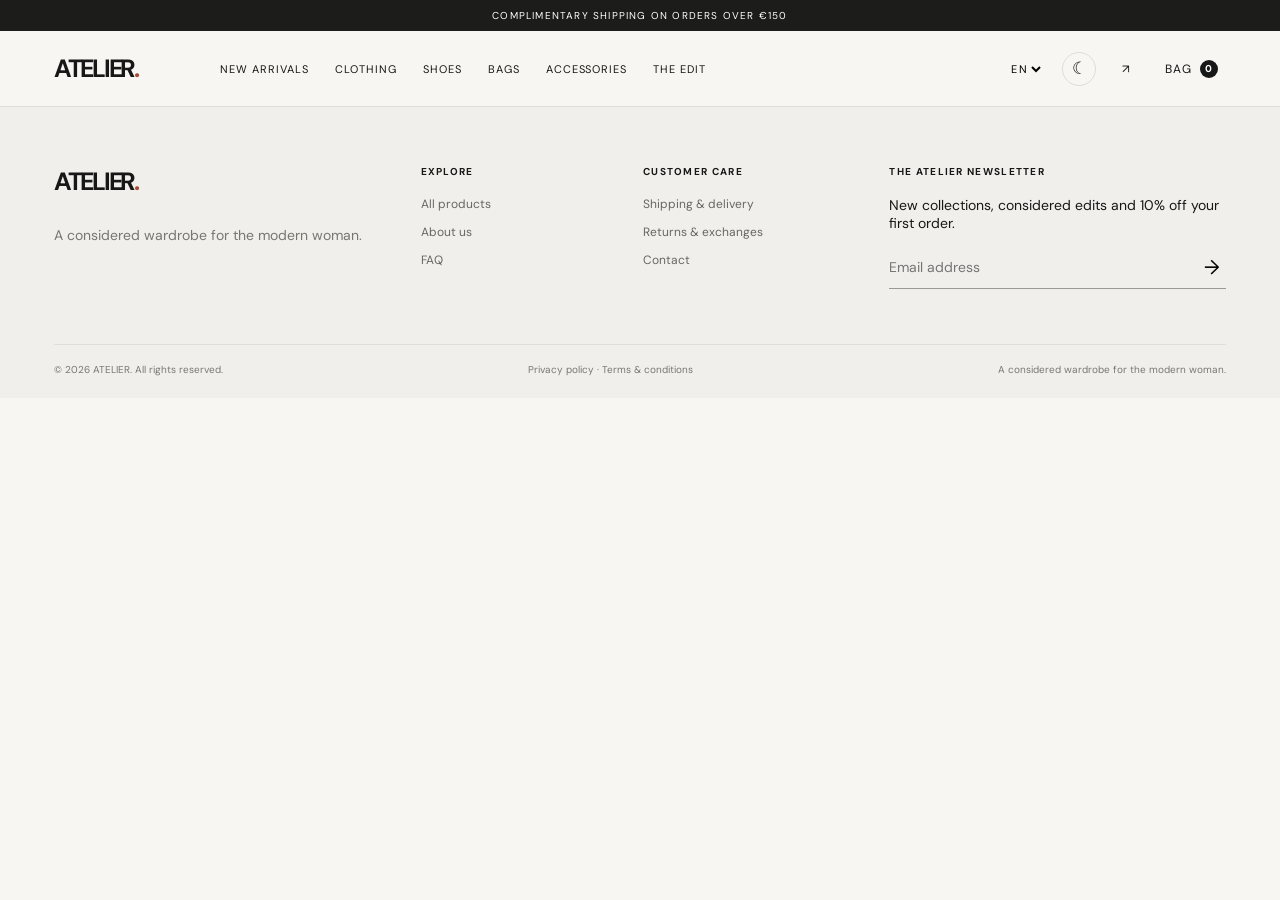
<file: index.html>
<!doctype html>
<html lang="en">
<head>
<meta charset="utf-8"><meta name="viewport" content="width=device-width,initial-scale=1">
<meta name="description" content="ATELIER — a curated destination for contemporary women's fashion.">
<title>ATELIER — Contemporary Fashion</title>
<link rel="preconnect" href="https://images.unsplash.com"><link rel="preconnect" href="https://fonts.googleapis.com"><link rel="preconnect" href="https://fonts.gstatic.com" crossorigin>
<link href="https://fonts.googleapis.com/css2?family=DM+Sans:wght@400;500;600;700&family=Playfair+Display:wght@500;600&display=swap" rel="stylesheet">
<link rel="stylesheet" href="styles.css">
</head>
<body>
<div class="topline" id="topline">Complimentary shipping on orders over €150</div>
<header class="header">
 <button class="icon-btn menu-toggle" id="menuToggle" aria-label="Open menu">☰</button>
 <a class="logo" href="/en/">ATELIER<span>.</span></a>
 <nav class="main-nav" id="mainNav"><a href="/en/catalog?cat=new" data-i18n="new">New arrivals</a><a href="/en/catalog?cat=clothing" data-i18n="clothing">Clothing</a><a href="/en/catalog?cat=shoes" data-i18n="shoes">Shoes</a><a href="/en/catalog?cat=bags" data-i18n="bags">Bags</a><a href="/en/catalog?cat=accessories" data-i18n="accessories">Accessories</a><a href="/en/about" data-i18n="edit">The edit</a></nav>
 <div class="header-actions"><select id="language" aria-label="Language"><option value="en">EN</option><option value="ru">RU</option><option value="es">ES</option><option value="de">DE</option></select><a class="icon-btn" href="/en/contact" aria-label="Contact">↗</a><button class="icon-btn bag-btn" id="bagButton" aria-label="Shopping bag"><span data-i18n="yourBag">BAG</span> <b id="bagCount">0</b></button></div>
</header>
<main id="app"></main>
<footer class="footer"><div class="footer-top"><div><a class="logo footer-logo" href="/en/">ATELIER<span>.</span></a><p class="muted" data-i18n="footerTag">A considered wardrobe for the modern woman.</p></div><div><h4 data-i18n="explore">Explore</h4><a href="/en/catalog" data-i18n="allProducts">All products</a><a href="/en/about" data-i18n="about">About us</a><a href="/en/faq">FAQ</a></div><div><h4 data-i18n="help">Customer care</h4><a href="/en/shipping" data-i18n="shipping">Shipping & delivery</a><a href="/en/returns" data-i18n="returns">Returns & exchanges</a><a href="/en/contact" data-i18n="contact">Contact</a></div><div class="newsletter"><h4 data-i18n="newsletter">The ATELIER newsletter</h4><p data-i18n="newsletterText">New collections, considered edits and 10% off your first order.</p><form id="newsletterForm"><input type="email" placeholder="Email address" required><button type="submit" aria-label="Subscribe">→</button></form><small id="newsletterMsg"></small></div></div><div class="footer-bottom"><span>© 2026 ATELIER. All rights reserved.</span><span><a href="/en/privacy" data-i18n="privacyTitle">Privacy policy</a> · <a href="/en/terms" data-i18n="termsTitle">Terms & conditions</a></span><span data-i18n="footerTag">A considered wardrobe for the modern woman.</span></div></footer>
<div class="drawer-backdrop" id="backdrop"></div><aside class="cart-drawer" id="cartDrawer"><div class="drawer-head"><h2 data-i18n="yourBag">Your bag</h2><button class="icon-btn" id="closeCart">✕</button></div><div id="cartItems" class="cart-items"></div><div class="cart-bottom"><div class="subtotal"><span data-i18n="subtotal">Subtotal</span><strong id="cartSubtotal">€0</strong></div><p class="muted" data-i18n="shippingCalc">Shipping and taxes calculated at checkout.</p><button class="btn btn-dark full" id="checkoutBtn" data-i18n="checkout">Proceed to checkout</button><a class="continue" href="/en/catalog" data-i18n="continueShopping">Continue shopping</a></div></aside>
<div class="toast" id="toast" role="status"></div>
<script src="app.js"></script>
<script src="site-ui.js"></script></body></html>
</file>
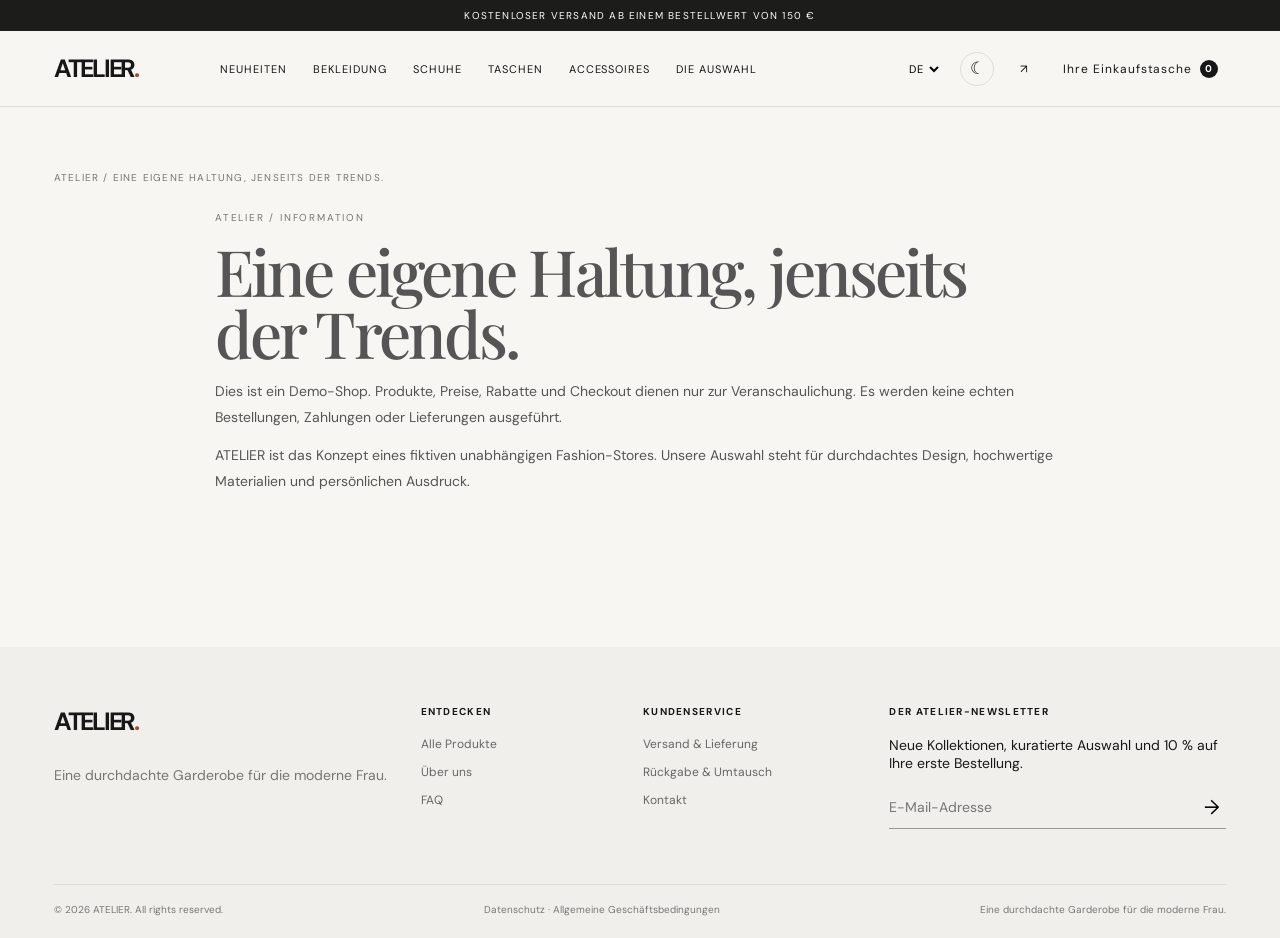
<file: de/index.html>
<!doctype html>
<html lang="de">
<head>
<meta charset="utf-8"><meta name="viewport" content="width=device-width,initial-scale=1">
<meta name="description" content="ATELIER — a curated destination for contemporary women's fashion.">
<title>ATELIER — Contemporary Fashion</title>
<link rel="preconnect" href="https://images.unsplash.com"><link rel="preconnect" href="https://fonts.googleapis.com"><link rel="preconnect" href="https://fonts.gstatic.com" crossorigin>
<link href="https://fonts.googleapis.com/css2?family=DM+Sans:wght@400;500;600;700&family=Playfair+Display:wght@500;600&display=swap" rel="stylesheet">
<link rel="stylesheet" href="/styles.css">
</head>
<body>
<div class="topline" id="topline">Complimentary shipping on orders over €150</div>
<header class="header">
 <button class="icon-btn menu-toggle" id="menuToggle" aria-label="Open menu">☰</button>
 <a class="logo" href="/de/">ATELIER<span>.</span></a>
 <nav class="main-nav" id="mainNav"><a href="/en/catalog?cat=new" data-i18n="new">New arrivals</a><a href="/en/catalog?cat=clothing" data-i18n="clothing">Clothing</a><a href="/en/catalog?cat=shoes" data-i18n="shoes">Shoes</a><a href="/en/catalog?cat=bags" data-i18n="bags">Bags</a><a href="/en/catalog?cat=accessories" data-i18n="accessories">Accessories</a><a href="/en/about" data-i18n="edit">The edit</a></nav>
 <div class="header-actions"><select id="language" aria-label="Language"><option value="en">EN</option><option value="ru">RU</option><option value="es">ES</option><option value="de">DE</option></select><a class="icon-btn" href="/en/contact" aria-label="Contact">↗</a><button class="icon-btn bag-btn" id="bagButton" aria-label="Shopping bag"><span data-i18n="yourBag">BAG</span> <b id="bagCount">0</b></button></div>
</header>
<main id="app"></main>
<footer class="footer"><div class="footer-top"><div><a class="logo footer-logo" href="/de/">ATELIER<span>.</span></a><p class="muted" data-i18n="footerTag">A considered wardrobe for the modern woman.</p></div><div><h4 data-i18n="explore">Explore</h4><a href="/en/catalog" data-i18n="allProducts">All products</a><a href="/en/about" data-i18n="about">About us</a><a href="/en/faq">FAQ</a></div><div><h4 data-i18n="help">Customer care</h4><a href="/en/shipping" data-i18n="shipping">Shipping & delivery</a><a href="/en/returns" data-i18n="returns">Returns & exchanges</a><a href="/en/contact" data-i18n="contact">Contact</a></div><div class="newsletter"><h4 data-i18n="newsletter">The ATELIER newsletter</h4><p data-i18n="newsletterText">New collections, considered edits and 10% off your first order.</p><form id="newsletterForm"><input type="email" placeholder="Email address" required><button type="submit" aria-label="Subscribe">→</button></form><small id="newsletterMsg"></small></div></div><div class="footer-bottom"><span>© 2026 ATELIER. All rights reserved.</span><span><a href="/en/privacy" data-i18n="privacyTitle">Privacy policy</a> · <a href="/en/terms" data-i18n="termsTitle">Terms & conditions</a></span><span data-i18n="footerTag">A considered wardrobe for the modern woman.</span></div></footer>
<div class="drawer-backdrop" id="backdrop"></div><aside class="cart-drawer" id="cartDrawer"><div class="drawer-head"><h2 data-i18n="yourBag">Your bag</h2><button class="icon-btn" id="closeCart">✕</button></div><div id="cartItems" class="cart-items"></div><div class="cart-bottom"><div class="subtotal"><span data-i18n="subtotal">Subtotal</span><strong id="cartSubtotal">€0</strong></div><p class="muted" data-i18n="shippingCalc">Shipping and taxes calculated at checkout.</p><button class="btn btn-dark full" id="checkoutBtn" data-i18n="checkout">Proceed to checkout</button><a class="continue" href="/en/catalog" data-i18n="continueShopping">Continue shopping</a></div></aside>
<div class="toast" id="toast" role="status"></div>
<script src="/app.js"></script>
<script src="/site-ui.js"></script></body></html>
</file>
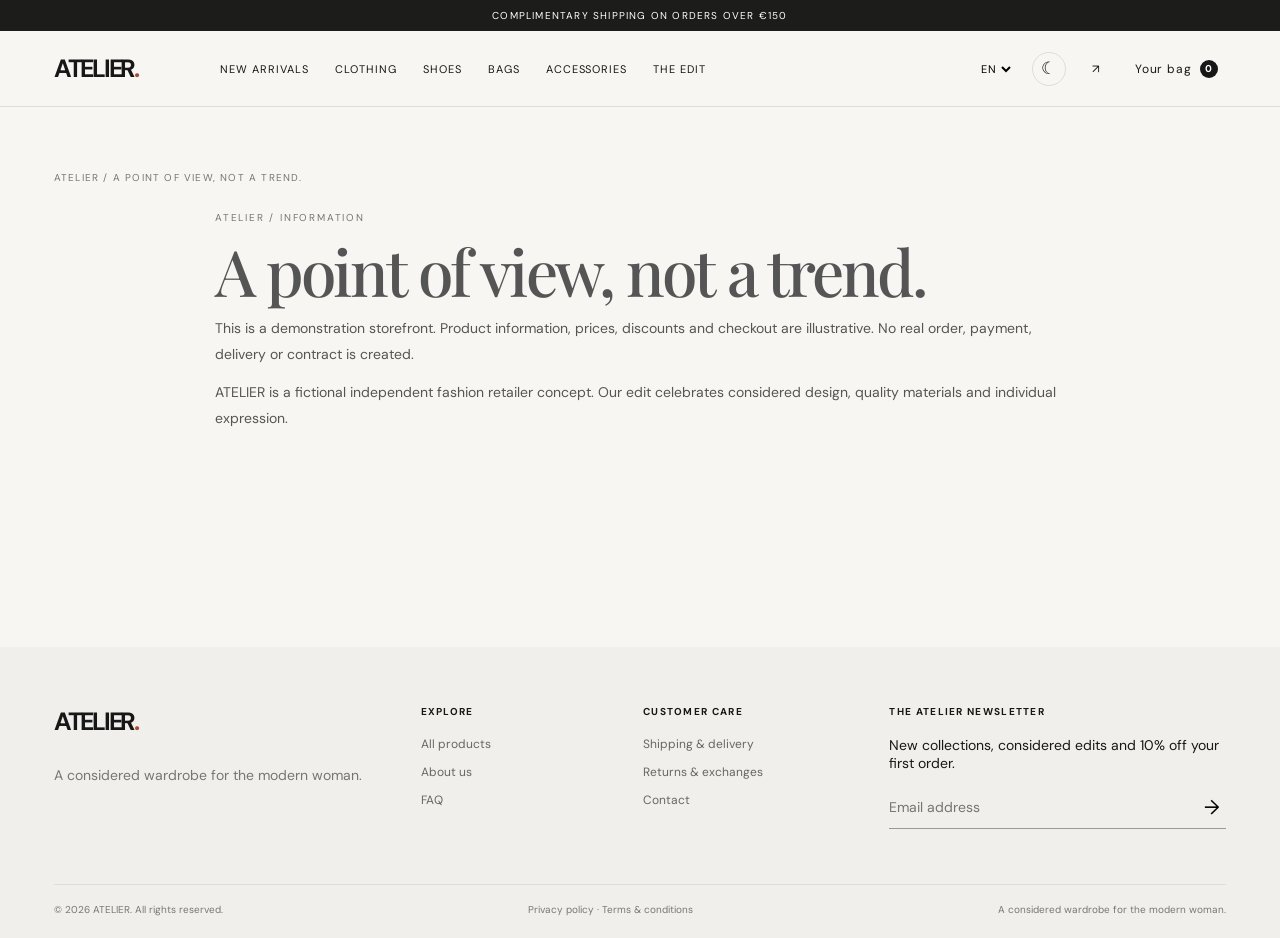
<file: en/index.html>
<!doctype html>
<html lang="en">
<head>
<meta charset="utf-8"><meta name="viewport" content="width=device-width,initial-scale=1">
<meta name="description" content="ATELIER — a curated destination for contemporary women's fashion.">
<title>ATELIER — Contemporary Fashion</title>
<link rel="preconnect" href="https://images.unsplash.com"><link rel="preconnect" href="https://fonts.googleapis.com"><link rel="preconnect" href="https://fonts.gstatic.com" crossorigin>
<link href="https://fonts.googleapis.com/css2?family=DM+Sans:wght@400;500;600;700&family=Playfair+Display:wght@500;600&display=swap" rel="stylesheet">
<link rel="stylesheet" href="/styles.css">
</head>
<body>
<div class="topline" id="topline">Complimentary shipping on orders over €150</div>
<header class="header">
 <button class="icon-btn menu-toggle" id="menuToggle" aria-label="Open menu">☰</button>
 <a class="logo" href="/en/">ATELIER<span>.</span></a>
 <nav class="main-nav" id="mainNav"><a href="/en/catalog?cat=new" data-i18n="new">New arrivals</a><a href="/en/catalog?cat=clothing" data-i18n="clothing">Clothing</a><a href="/en/catalog?cat=shoes" data-i18n="shoes">Shoes</a><a href="/en/catalog?cat=bags" data-i18n="bags">Bags</a><a href="/en/catalog?cat=accessories" data-i18n="accessories">Accessories</a><a href="/en/about" data-i18n="edit">The edit</a></nav>
 <div class="header-actions"><select id="language" aria-label="Language"><option value="en">EN</option><option value="ru">RU</option><option value="es">ES</option><option value="de">DE</option></select><a class="icon-btn" href="/en/contact" aria-label="Contact">↗</a><button class="icon-btn bag-btn" id="bagButton" aria-label="Shopping bag"><span data-i18n="yourBag">BAG</span> <b id="bagCount">0</b></button></div>
</header>
<main id="app"></main>
<footer class="footer"><div class="footer-top"><div><a class="logo footer-logo" href="/en/">ATELIER<span>.</span></a><p class="muted" data-i18n="footerTag">A considered wardrobe for the modern woman.</p></div><div><h4 data-i18n="explore">Explore</h4><a href="/en/catalog" data-i18n="allProducts">All products</a><a href="/en/about" data-i18n="about">About us</a><a href="/en/faq">FAQ</a></div><div><h4 data-i18n="help">Customer care</h4><a href="/en/shipping" data-i18n="shipping">Shipping & delivery</a><a href="/en/returns" data-i18n="returns">Returns & exchanges</a><a href="/en/contact" data-i18n="contact">Contact</a></div><div class="newsletter"><h4 data-i18n="newsletter">The ATELIER newsletter</h4><p data-i18n="newsletterText">New collections, considered edits and 10% off your first order.</p><form id="newsletterForm"><input type="email" placeholder="Email address" required><button type="submit" aria-label="Subscribe">→</button></form><small id="newsletterMsg"></small></div></div><div class="footer-bottom"><span>© 2026 ATELIER. All rights reserved.</span><span><a href="/en/privacy" data-i18n="privacyTitle">Privacy policy</a> · <a href="/en/terms" data-i18n="termsTitle">Terms & conditions</a></span><span data-i18n="footerTag">A considered wardrobe for the modern woman.</span></div></footer>
<div class="drawer-backdrop" id="backdrop"></div><aside class="cart-drawer" id="cartDrawer"><div class="drawer-head"><h2 data-i18n="yourBag">Your bag</h2><button class="icon-btn" id="closeCart">✕</button></div><div id="cartItems" class="cart-items"></div><div class="cart-bottom"><div class="subtotal"><span data-i18n="subtotal">Subtotal</span><strong id="cartSubtotal">€0</strong></div><p class="muted" data-i18n="shippingCalc">Shipping and taxes calculated at checkout.</p><button class="btn btn-dark full" id="checkoutBtn" data-i18n="checkout">Proceed to checkout</button><a class="continue" href="/en/catalog" data-i18n="continueShopping">Continue shopping</a></div></aside>
<div class="toast" id="toast" role="status"></div>
<script src="/app.js"></script>
<script src="/site-ui.js"></script></body></html>
</file>
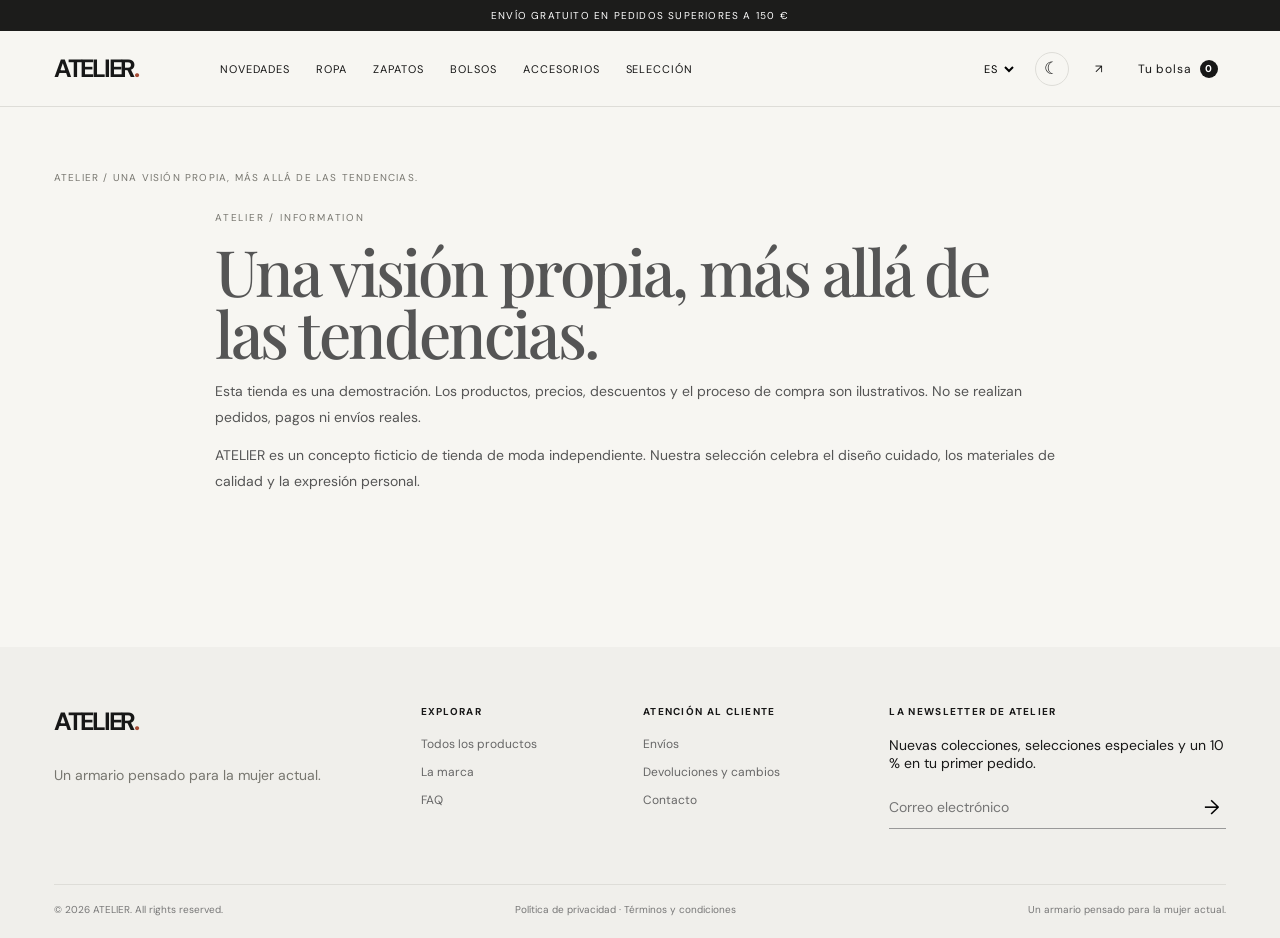
<file: es/index.html>
<!doctype html>
<html lang="es">
<head>
<meta charset="utf-8"><meta name="viewport" content="width=device-width,initial-scale=1">
<meta name="description" content="ATELIER — a curated destination for contemporary women's fashion.">
<title>ATELIER — Contemporary Fashion</title>
<link rel="preconnect" href="https://images.unsplash.com"><link rel="preconnect" href="https://fonts.googleapis.com"><link rel="preconnect" href="https://fonts.gstatic.com" crossorigin>
<link href="https://fonts.googleapis.com/css2?family=DM+Sans:wght@400;500;600;700&family=Playfair+Display:wght@500;600&display=swap" rel="stylesheet">
<link rel="stylesheet" href="/styles.css">
</head>
<body>
<div class="topline" id="topline">Complimentary shipping on orders over €150</div>
<header class="header">
 <button class="icon-btn menu-toggle" id="menuToggle" aria-label="Open menu">☰</button>
 <a class="logo" href="/es/">ATELIER<span>.</span></a>
 <nav class="main-nav" id="mainNav"><a href="/en/catalog?cat=new" data-i18n="new">New arrivals</a><a href="/en/catalog?cat=clothing" data-i18n="clothing">Clothing</a><a href="/en/catalog?cat=shoes" data-i18n="shoes">Shoes</a><a href="/en/catalog?cat=bags" data-i18n="bags">Bags</a><a href="/en/catalog?cat=accessories" data-i18n="accessories">Accessories</a><a href="/en/about" data-i18n="edit">The edit</a></nav>
 <div class="header-actions"><select id="language" aria-label="Language"><option value="en">EN</option><option value="ru">RU</option><option value="es">ES</option><option value="de">DE</option></select><a class="icon-btn" href="/en/contact" aria-label="Contact">↗</a><button class="icon-btn bag-btn" id="bagButton" aria-label="Shopping bag"><span data-i18n="yourBag">BAG</span> <b id="bagCount">0</b></button></div>
</header>
<main id="app"></main>
<footer class="footer"><div class="footer-top"><div><a class="logo footer-logo" href="/es/">ATELIER<span>.</span></a><p class="muted" data-i18n="footerTag">A considered wardrobe for the modern woman.</p></div><div><h4 data-i18n="explore">Explore</h4><a href="/en/catalog" data-i18n="allProducts">All products</a><a href="/en/about" data-i18n="about">About us</a><a href="/en/faq">FAQ</a></div><div><h4 data-i18n="help">Customer care</h4><a href="/en/shipping" data-i18n="shipping">Shipping & delivery</a><a href="/en/returns" data-i18n="returns">Returns & exchanges</a><a href="/en/contact" data-i18n="contact">Contact</a></div><div class="newsletter"><h4 data-i18n="newsletter">The ATELIER newsletter</h4><p data-i18n="newsletterText">New collections, considered edits and 10% off your first order.</p><form id="newsletterForm"><input type="email" placeholder="Email address" required><button type="submit" aria-label="Subscribe">→</button></form><small id="newsletterMsg"></small></div></div><div class="footer-bottom"><span>© 2026 ATELIER. All rights reserved.</span><span><a href="/en/privacy" data-i18n="privacyTitle">Privacy policy</a> · <a href="/en/terms" data-i18n="termsTitle">Terms & conditions</a></span><span data-i18n="footerTag">A considered wardrobe for the modern woman.</span></div></footer>
<div class="drawer-backdrop" id="backdrop"></div><aside class="cart-drawer" id="cartDrawer"><div class="drawer-head"><h2 data-i18n="yourBag">Your bag</h2><button class="icon-btn" id="closeCart">✕</button></div><div id="cartItems" class="cart-items"></div><div class="cart-bottom"><div class="subtotal"><span data-i18n="subtotal">Subtotal</span><strong id="cartSubtotal">€0</strong></div><p class="muted" data-i18n="shippingCalc">Shipping and taxes calculated at checkout.</p><button class="btn btn-dark full" id="checkoutBtn" data-i18n="checkout">Proceed to checkout</button><a class="continue" href="/en/catalog" data-i18n="continueShopping">Continue shopping</a></div></aside>
<div class="toast" id="toast" role="status"></div>
<script src="/app.js"></script>
<script src="/site-ui.js"></script></body></html>
</file>
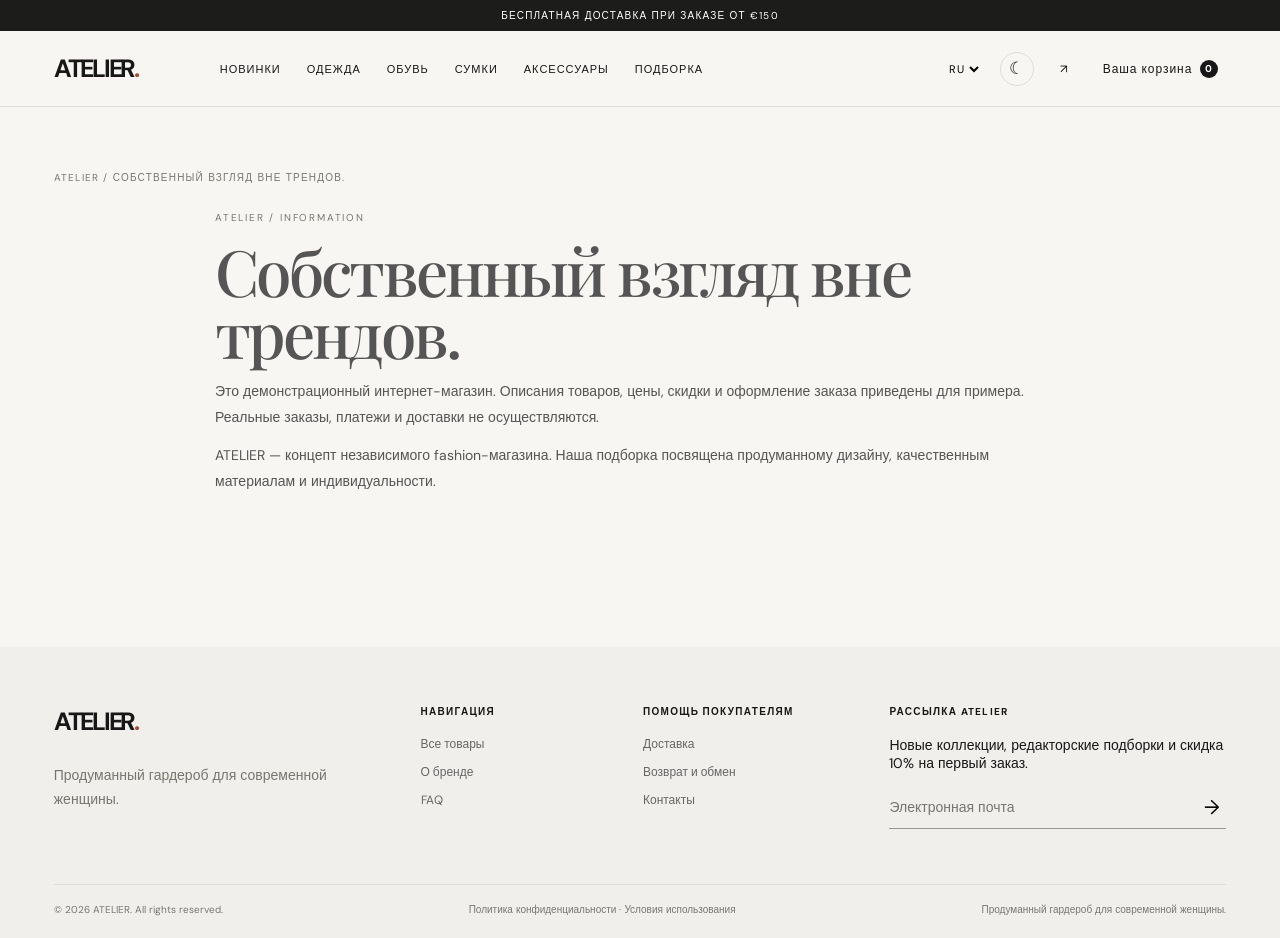
<file: ru/index.html>
<!doctype html>
<html lang="ru">
<head>
<meta charset="utf-8"><meta name="viewport" content="width=device-width,initial-scale=1">
<meta name="description" content="ATELIER — a curated destination for contemporary women's fashion.">
<title>ATELIER — Contemporary Fashion</title>
<link rel="preconnect" href="https://images.unsplash.com"><link rel="preconnect" href="https://fonts.googleapis.com"><link rel="preconnect" href="https://fonts.gstatic.com" crossorigin>
<link href="https://fonts.googleapis.com/css2?family=DM+Sans:wght@400;500;600;700&family=Playfair+Display:wght@500;600&display=swap" rel="stylesheet">
<link rel="stylesheet" href="/styles.css">
</head>
<body>
<div class="topline" id="topline">Complimentary shipping on orders over €150</div>
<header class="header">
 <button class="icon-btn menu-toggle" id="menuToggle" aria-label="Open menu">☰</button>
 <a class="logo" href="/ru/">ATELIER<span>.</span></a>
 <nav class="main-nav" id="mainNav"><a href="/en/catalog?cat=new" data-i18n="new">New arrivals</a><a href="/en/catalog?cat=clothing" data-i18n="clothing">Clothing</a><a href="/en/catalog?cat=shoes" data-i18n="shoes">Shoes</a><a href="/en/catalog?cat=bags" data-i18n="bags">Bags</a><a href="/en/catalog?cat=accessories" data-i18n="accessories">Accessories</a><a href="/en/about" data-i18n="edit">The edit</a></nav>
 <div class="header-actions"><select id="language" aria-label="Language"><option value="en">EN</option><option value="ru">RU</option><option value="es">ES</option><option value="de">DE</option></select><a class="icon-btn" href="/en/contact" aria-label="Contact">↗</a><button class="icon-btn bag-btn" id="bagButton" aria-label="Shopping bag"><span data-i18n="yourBag">BAG</span> <b id="bagCount">0</b></button></div>
</header>
<main id="app"></main>
<footer class="footer"><div class="footer-top"><div><a class="logo footer-logo" href="/ru/">ATELIER<span>.</span></a><p class="muted" data-i18n="footerTag">A considered wardrobe for the modern woman.</p></div><div><h4 data-i18n="explore">Explore</h4><a href="/en/catalog" data-i18n="allProducts">All products</a><a href="/en/about" data-i18n="about">About us</a><a href="/en/faq">FAQ</a></div><div><h4 data-i18n="help">Customer care</h4><a href="/en/shipping" data-i18n="shipping">Shipping & delivery</a><a href="/en/returns" data-i18n="returns">Returns & exchanges</a><a href="/en/contact" data-i18n="contact">Contact</a></div><div class="newsletter"><h4 data-i18n="newsletter">The ATELIER newsletter</h4><p data-i18n="newsletterText">New collections, considered edits and 10% off your first order.</p><form id="newsletterForm"><input type="email" placeholder="Email address" required><button type="submit" aria-label="Subscribe">→</button></form><small id="newsletterMsg"></small></div></div><div class="footer-bottom"><span>© 2026 ATELIER. All rights reserved.</span><span><a href="/en/privacy" data-i18n="privacyTitle">Privacy policy</a> · <a href="/en/terms" data-i18n="termsTitle">Terms & conditions</a></span><span data-i18n="footerTag">A considered wardrobe for the modern woman.</span></div></footer>
<div class="drawer-backdrop" id="backdrop"></div><aside class="cart-drawer" id="cartDrawer"><div class="drawer-head"><h2 data-i18n="yourBag">Your bag</h2><button class="icon-btn" id="closeCart">✕</button></div><div id="cartItems" class="cart-items"></div><div class="cart-bottom"><div class="subtotal"><span data-i18n="subtotal">Subtotal</span><strong id="cartSubtotal">€0</strong></div><p class="muted" data-i18n="shippingCalc">Shipping and taxes calculated at checkout.</p><button class="btn btn-dark full" id="checkoutBtn" data-i18n="checkout">Proceed to checkout</button><a class="continue" href="/en/catalog" data-i18n="continueShopping">Continue shopping</a></div></aside>
<div class="toast" id="toast" role="status"></div>
<script src="/app.js"></script>
<script src="/site-ui.js"></script></body></html>
</file>
<file: styles.css>
:root{--ink:#171717;--paper:#f7f6f2;--white:#fff;--line:#deddd8;--muted:#77766f;--accent:#a64b35;--serif:'Playfair Display',Georgia,serif;--sans:'DM Sans',Arial,sans-serif}*{box-sizing:border-box}html{scroll-behavior:smooth}body{margin:0;background:var(--paper);color:var(--ink);font-family:var(--sans);font-size:14px}a{color:inherit;text-decoration:none}button,input,select,textarea{font:inherit}.topline{background:#1c1c1b;color:#fff;text-align:center;padding:9px 12px;font-size:10px;letter-spacing:.12em;text-transform:uppercase}.header{height:76px;background:var(--paper);display:flex;align-items:center;justify-content:space-between;padding:0 4.2%;border-bottom:1px solid var(--line);position:sticky;top:0;z-index:20}.logo{font-size:25px;font-weight:700;letter-spacing:-.09em}.logo span{color:var(--accent)}.main-nav{display:flex;gap:26px;margin-left:7%;margin-right:auto}.main-nav a,.header-actions{font-size:11px;text-transform:uppercase;letter-spacing:.09em}.main-nav a:hover,.footer a:hover{color:var(--accent)}.header-actions{display:flex;align-items:center;gap:18px}.header-actions select{border:0;background:transparent;letter-spacing:.1em;cursor:pointer}.icon-btn{border:0;background:none;color:inherit;cursor:pointer;font-size:12px;letter-spacing:.08em;padding:8px}.bag-btn b{display:inline-grid;place-items:center;background:var(--ink);color:white;border-radius:50%;width:18px;height:18px;margin-left:4px;font-size:10px}.menu-toggle{display:none}.hero{display:grid;grid-template-columns:43% 57%;min-height:610px;background:#e8e4dc}.hero-copy{padding:11% 12%;display:flex;flex-direction:column;justify-content:center;align-items:flex-start}.eyebrow{font-size:10px;letter-spacing:.18em;text-transform:uppercase;color:var(--muted);margin:0 0 22px}.hero h1,.page-title{font:500 clamp(42px,6vw,82px)/.98 var(--serif);letter-spacing:-.045em;margin:0 0 24px}.hero-copy p{max-width:330px;color:#5f5d57;line-height:1.8;margin:0 0 32px}.hero-image{min-height:610px;background-size:cover;background-position:center 40%;position:relative}.hero-image:after{content:'SPRING / SUMMER 26';position:absolute;bottom:24px;right:28px;color:#fff;font-size:10px;letter-spacing:.2em}.btn{display:inline-flex;align-items:center;justify-content:center;gap:15px;padding:15px 22px;text-transform:uppercase;letter-spacing:.12em;font-size:10px;border:1px solid var(--ink);cursor:pointer;transition:.2s}.btn-dark{background:var(--ink);color:white}.btn-dark:hover{background:var(--accent);border-color:var(--accent)}.btn-light{background:transparent;color:var(--ink)}.btn-light:hover{background:var(--ink);color:#fff}.section{padding:78px 4.2%}.section-head{display:flex;align-items:end;justify-content:space-between;margin-bottom:28px}.section-head h2,.content h2{font:500 clamp(30px,4vw,48px)/1.05 var(--serif);letter-spacing:-.035em;margin:0}.text-link{font-size:10px;text-transform:uppercase;letter-spacing:.12em;border-bottom:1px solid;padding-bottom:5px}.category-grid{display:grid;grid-template-columns:repeat(4,1fr);gap:12px}.category-card{height:360px;position:relative;overflow:hidden;background:#ddd}.category-card img{width:100%;height:100%;object-fit:cover;transition:transform .7s}.category-card:hover img{transform:scale(1.04)}.category-card span{position:absolute;left:20px;bottom:18px;color:#fff;font:26px var(--serif);text-shadow:0 1px 12px #0008}.product-grid{display:grid;grid-template-columns:repeat(4,minmax(0,1fr));gap:30px 14px}.product-card{min-width:0;cursor:pointer}.product-image{position:relative;aspect-ratio:3/4;background:#e7e4de;overflow:hidden}.product-image img{width:100%;height:100%;object-fit:cover;transition:transform .5s}.product-card:hover .product-image img{transform:scale(1.035)}.quick-add{position:absolute;left:10px;right:10px;bottom:10px;background:#fff;border:0;padding:13px;text-transform:uppercase;letter-spacing:.1em;font-size:9px;cursor:pointer;opacity:0;transform:translateY(6px);transition:.2s}.product-card:hover .quick-add{opacity:1;transform:none}.product-meta{display:flex;justify-content:space-between;gap:10px;padding-top:12px;font-size:12px}.product-brand{color:var(--muted);font-size:10px;text-transform:uppercase;letter-spacing:.1em;margin-top:8px}.product-name{margin-top:5px}.product-price{white-space:nowrap}.promo{margin:0 4.2%;padding:60px 8%;background:#ded8cf;display:flex;align-items:center;justify-content:space-between;gap:30px}.promo h2{font:500 clamp(30px,4vw,48px)/1.05 var(--serif);max-width:520px;margin:0}.promo p{color:#615d56;line-height:1.7}.editorial{display:grid;grid-template-columns:1fr 1fr;gap:7%;align-items:center}.editorial img{width:100%;max-height:620px;object-fit:cover}.editorial-copy{max-width:430px}.editorial-copy h2{font:500 clamp(34px,4vw,54px)/1.06 var(--serif);margin:0 0 22px}.editorial-copy p{line-height:1.9;color:var(--muted);margin-bottom:28px}.newsletter-strip{background:#242321;color:white;padding:58px 4.2%;display:flex;justify-content:space-between;align-items:center;gap:30px}.newsletter-strip h2{font:500 36px var(--serif);margin:0 0 8px}.newsletter-strip p{color:#bcbab4}.newsletter-strip form{display:flex;border-bottom:1px solid #aaa;min-width:300px}.newsletter-strip input{background:transparent;border:0;padding:13px 0;color:white;outline:0;flex:1}.newsletter-strip button{background:none;color:white;border:0;font-size:20px;cursor:pointer}.footer{padding:58px 4.2% 22px;background:#f0efeb}.footer-top{display:grid;grid-template-columns:1.4fr .8fr .9fr 1.4fr;gap:30px;padding-bottom:55px}.footer h4{font-size:10px;text-transform:uppercase;letter-spacing:.13em;margin:0 0 18px}.footer-top>div>a:not(.logo){display:block;color:#666;font-size:12px;margin:12px 0}.footer-logo{display:inline-block;margin-bottom:12px}.muted{color:var(--muted);line-height:1.7}.newsletter form{display:flex;border-bottom:1px solid #999}.newsletter input{background:transparent;border:0;padding:12px 0;outline:0;min-width:0;flex:1}.newsletter button{background:none;border:0;font-size:20px;cursor:pointer}.footer-bottom{border-top:1px solid var(--line);padding-top:18px;display:flex;justify-content:space-between;gap:15px;color:#777;font-size:10px}.page-shell{padding:54px 4.2% 90px;min-height:60vh}.breadcrumb{font-size:10px;text-transform:uppercase;letter-spacing:.12em;color:var(--muted);margin-bottom:25px}.page-title{font-size:clamp(38px,5vw,65px);margin-bottom:14px}.page-intro{max-width:620px;color:var(--muted);line-height:1.8;margin-bottom:36px}.catalog-layout{display:grid;grid-template-columns:210px 1fr;gap:35px}.filters{border-top:1px solid var(--line);padding-top:20px}.filter-group{padding:17px 0;border-bottom:1px solid var(--line)}.filter-group h4{font-size:10px;letter-spacing:.12em;text-transform:uppercase;margin:0 0 14px}.filter-group label{display:flex;align-items:center;gap:8px;margin:10px 0;color:#666;font-size:12px}.filter-group input{accent-color:#222}.catalog-toolbar{display:flex;justify-content:space-between;align-items:center;margin-bottom:20px;color:var(--muted);font-size:11px}.catalog-toolbar select{padding:9px;border:1px solid var(--line);background:transparent}.product-detail{display:grid;grid-template-columns:1.2fr .8fr;gap:6%;}.detail-gallery{display:grid;grid-template-columns:1fr 1fr;gap:8px}.detail-gallery img{width:100%;height:auto;object-fit:cover;background:#e7e4de}.detail-info{position:sticky;top:110px;align-self:start}.detail-info h1{font:500 42px/1.05 var(--serif);margin:0 0 10px}.detail-price{font-size:15px;margin:18px 0 28px}.detail-info p{line-height:1.8;color:var(--muted)}.field-label{display:block;font-size:10px;letter-spacing:.12em;text-transform:uppercase;margin:24px 0 10px}.sizes{display:flex;gap:7px;flex-wrap:wrap}.size-btn{width:43px;height:40px;border:1px solid var(--line);background:transparent;cursor:pointer}.size-btn.active,.size-btn:hover{background:var(--ink);color:white;border-color:var(--ink)}.detail-info .btn{width:100%;margin-top:20px}.detail-accordion{border-top:1px solid var(--line);margin-top:28px;padding:16px 0}.content{max-width:850px;margin:0 auto;line-height:1.85;color:#555}.content h2{color:var(--ink);margin:35px 0 12px}.content p{margin:12px 0}.form-grid{display:grid;grid-template-columns:1fr 1fr;gap:14px}.form-field{display:flex;flex-direction:column;gap:8px}.form-field.full{grid-column:1/-1}.form-field label{font-size:10px;text-transform:uppercase;letter-spacing:.1em}.form-field input,.form-field select,.form-field textarea{border:1px solid var(--line);background:#fff;padding:14px;outline-color:#888}.form-field textarea{min-height:100px;resize:vertical}.checkout-layout{display:grid;grid-template-columns:1.2fr .8fr;gap:6%}.order-summary{background:#eeede8;padding:25px;height:max-content}.summary-line{display:flex;justify-content:space-between;padding:12px 0;border-bottom:1px solid var(--line)}.drawer-backdrop{position:fixed;inset:0;background:#0006;z-index:40;opacity:0;visibility:hidden;transition:.25s}.drawer-backdrop.open{opacity:1;visibility:visible}.cart-drawer{position:fixed;right:0;top:0;height:100dvh;width:min(440px,100%);background:var(--paper);z-index:41;transform:translateX(100%);transition:.3s;display:flex;flex-direction:column;padding:25px}.cart-drawer.open{transform:none}.drawer-head{display:flex;justify-content:space-between;align-items:center;border-bottom:1px solid var(--line);padding-bottom:18px}.drawer-head h2{font:32px var(--serif);margin:0}.cart-items{overflow:auto;flex:1}.cart-line{display:grid;grid-template-columns:82px 1fr auto;gap:13px;padding:18px 0;border-bottom:1px solid var(--line)}.cart-line img{width:82px;height:105px;object-fit:cover}.cart-line h4{font-size:12px;margin:3px 0 8px}.cart-line p{font-size:11px;color:var(--muted);margin:0 0 10px}.qty{display:flex;align-items:center;gap:10px;font-size:12px}.qty button,.remove{background:none;border:0;cursor:pointer}.remove{color:var(--muted);font-size:10px;text-decoration:underline}.cart-bottom{padding-top:20px}.subtotal{display:flex;justify-content:space-between;font-size:14px}.cart-bottom .btn{margin-top:15px}.full{width:100%}.continue{display:block;text-align:center;font-size:10px;text-transform:uppercase;letter-spacing:.12em;margin-top:17px}.toast{position:fixed;bottom:24px;left:50%;transform:translate(-50%,20px);background:#222;color:white;padding:13px 20px;font-size:12px;z-index:70;opacity:0;pointer-events:none;transition:.25s}.toast.show{opacity:1;transform:translate(-50%,0)}.empty-state{text-align:center;padding:70px 20px;color:var(--muted)}.empty-state h2{font:36px var(--serif);color:var(--ink)}.faq-item{border-bottom:1px solid var(--line);padding:18px 0}.faq-item summary{cursor:pointer;color:var(--ink);font-size:13px}.faq-item p{color:var(--muted);line-height:1.8}.badge{font-size:9px;text-transform:uppercase;letter-spacing:.1em;color:var(--accent)}
@media(max-width:900px){.main-nav{gap:13px;margin-left:4%}.main-nav a{font-size:9px}.header{padding:0 3%}.hero{min-height:500px}.hero-image{min-height:500px}.category-card{height:270px}.product-grid{grid-template-columns:repeat(3,1fr)}.footer-top{grid-template-columns:1fr 1fr}.catalog-layout{grid-template-columns:175px 1fr;gap:20px}}
@media(max-width:650px){.topline{font-size:8px}.header{height:64px;padding:0 4%}.menu-toggle{display:block}.logo{font-size:23px;position:absolute;left:50%;transform:translateX(-50%)}.main-nav{display:none;position:absolute;top:64px;left:0;right:0;background:var(--paper);padding:22px 6%;margin:0;border-bottom:1px solid var(--line);flex-direction:column;gap:20px}.main-nav.open{display:flex}.header-actions{gap:7px}.header-actions .icon-btn:first-of-type{display:none}.header-actions select{font-size:10px}.bag-btn{font-size:10px}.hero{display:flex;flex-direction:column-reverse;min-height:0}.hero-image{min-height:420px}.hero-copy{padding:48px 7% 55px}.hero h1{font-size:54px}.section{padding:55px 4%}.section-head{align-items:start;gap:15px}.section-head h2{font-size:34px}.category-grid{grid-template-columns:1fr 1fr;gap:8px}.category-card{height:240px}.category-card span{font-size:22px;left:13px}.product-grid{grid-template-columns:repeat(2,minmax(0,1fr));gap:24px 9px}.quick-add{opacity:1;transform:none;left:5px;right:5px;bottom:5px;padding:10px;font-size:8px}.product-meta{font-size:11px}.promo{margin:0 4%;padding:36px 7%;display:block}.promo h2{font-size:36px}.promo .btn{margin-top:15px}.editorial{grid-template-columns:1fr;gap:30px}.editorial img{max-height:450px}.newsletter-strip{display:block;padding:45px 5%}.newsletter-strip h2{font-size:31px}.newsletter-strip form{min-width:0;margin-top:25px}.footer{padding:45px 5% 20px}.footer-top{grid-template-columns:1fr 1fr;gap:35px 20px}.footer-top>div:first-child{grid-column:1/-1}.footer-bottom{flex-direction:column;gap:10px}.page-shell{padding:38px 4% 65px}.catalog-layout{display:block}.filters{display:grid;grid-template-columns:1fr 1fr;gap:0 15px;margin-bottom:25px}.filter-group{padding:12px 0}.catalog-toolbar{font-size:10px}.product-detail{grid-template-columns:1fr;gap:25px}.detail-gallery{gap:5px}.detail-info{position:static}.detail-info h1{font-size:35px}.checkout-layout{grid-template-columns:1fr}.form-grid{grid-template-columns:1fr}.form-field.full{grid-column:auto}.footer-top .newsletter{grid-column:1/-1}.cart-drawer{padding:18px}.hero-image:after{font-size:8px}}

/* Shared controls and theme system */
.theme-toggle{appearance:none;border:1px solid var(--line,rgba(0,0,0,.2));background:transparent;color:inherit;width:34px;height:34px;min-width:34px;border-radius:50%;display:inline-grid;place-items:center;font-size:17px;line-height:1;cursor:pointer;transition:background .2s,border-color .2s,transform .2s;padding:0}
.theme-toggle:hover{transform:rotate(-12deg);background:rgba(127,127,127,.12)}
[data-theme="dark"]{color-scheme:dark}
[data-theme="dark"] body{background:var(--paper,var(--bg,#171715));color:var(--ink,#f1eee8)}
[data-theme="dark"] .header,[data-theme="dark"] .nav,[data-theme="dark"] .header-actions,[data-theme="dark"] .header-tools{background:var(--paper,var(--bg,#171715));color:var(--ink,#f1eee8);border-color:var(--line,#393630)}
[data-theme="dark"] .page-shell,[data-theme="dark"] .content,[data-theme="dark"] .catalog-layout,[data-theme="dark"] .cart-drawer,[data-theme="dark"] .formWrap,[data-theme="dark"] .formbox,[data-theme="dark"] .course,[data-theme="dark"] .module,[data-theme="dark"] .portal aside{background:var(--paper,var(--panel,#211f1b));color:var(--ink,#f1eee8)}
[data-theme="dark"] input,[data-theme="dark"] select,[data-theme="dark"] textarea{background:rgba(255,255,255,.04);color:var(--ink,#f1eee8);border-color:var(--line,#48443d)}
[data-theme="dark"] option{background:#24221e;color:#f1eee8}
[data-theme="dark"] .pageHero,[data-theme="dark"] .page-heading,[data-theme="dark"] .pagehero{background:var(--panel,#24221e);color:var(--ink,#f1eee8)}
[data-theme="dark"] .property .meta,[data-theme="dark"] .muted,[data-theme="dark"] .section-head p{color:var(--muted,#b4aea4)}
@media(max-width:900px){.theme-toggle{width:32px;height:32px;min-width:32px}.header-actions,.header-tools,.navright{gap:9px!important}}
@media(max-width:650px){.header-actions,.header-tools,.navright{gap:7px!important}.theme-toggle{width:31px;height:31px;min-width:31px}.header{max-width:100%;}.header .logo,.header .wordmark{flex-shrink:0}}

[data-theme="dark"]{--ink:#f0eee9;--paper:#171715;--white:#22211e;--line:#3d3b36;--muted:#aaa69d;--accent:#d27a60}
[data-theme="dark"] .hero{background:#292722}[data-theme="dark"] .promo{background:#2a2722;color:var(--ink)}[data-theme="dark"] .footer{background:#211f1c;color:var(--ink)}[data-theme="dark"] .content,[data-theme="dark"] .order-summary{background:#24221e;color:var(--ink)}[data-theme="dark"] .product-image{background:#292722}[data-theme="dark"] .quick-add{background:#292722;color:var(--ink)}[data-theme="dark"] .btn-dark{background:#eee9e0;color:#171715}
</file>
